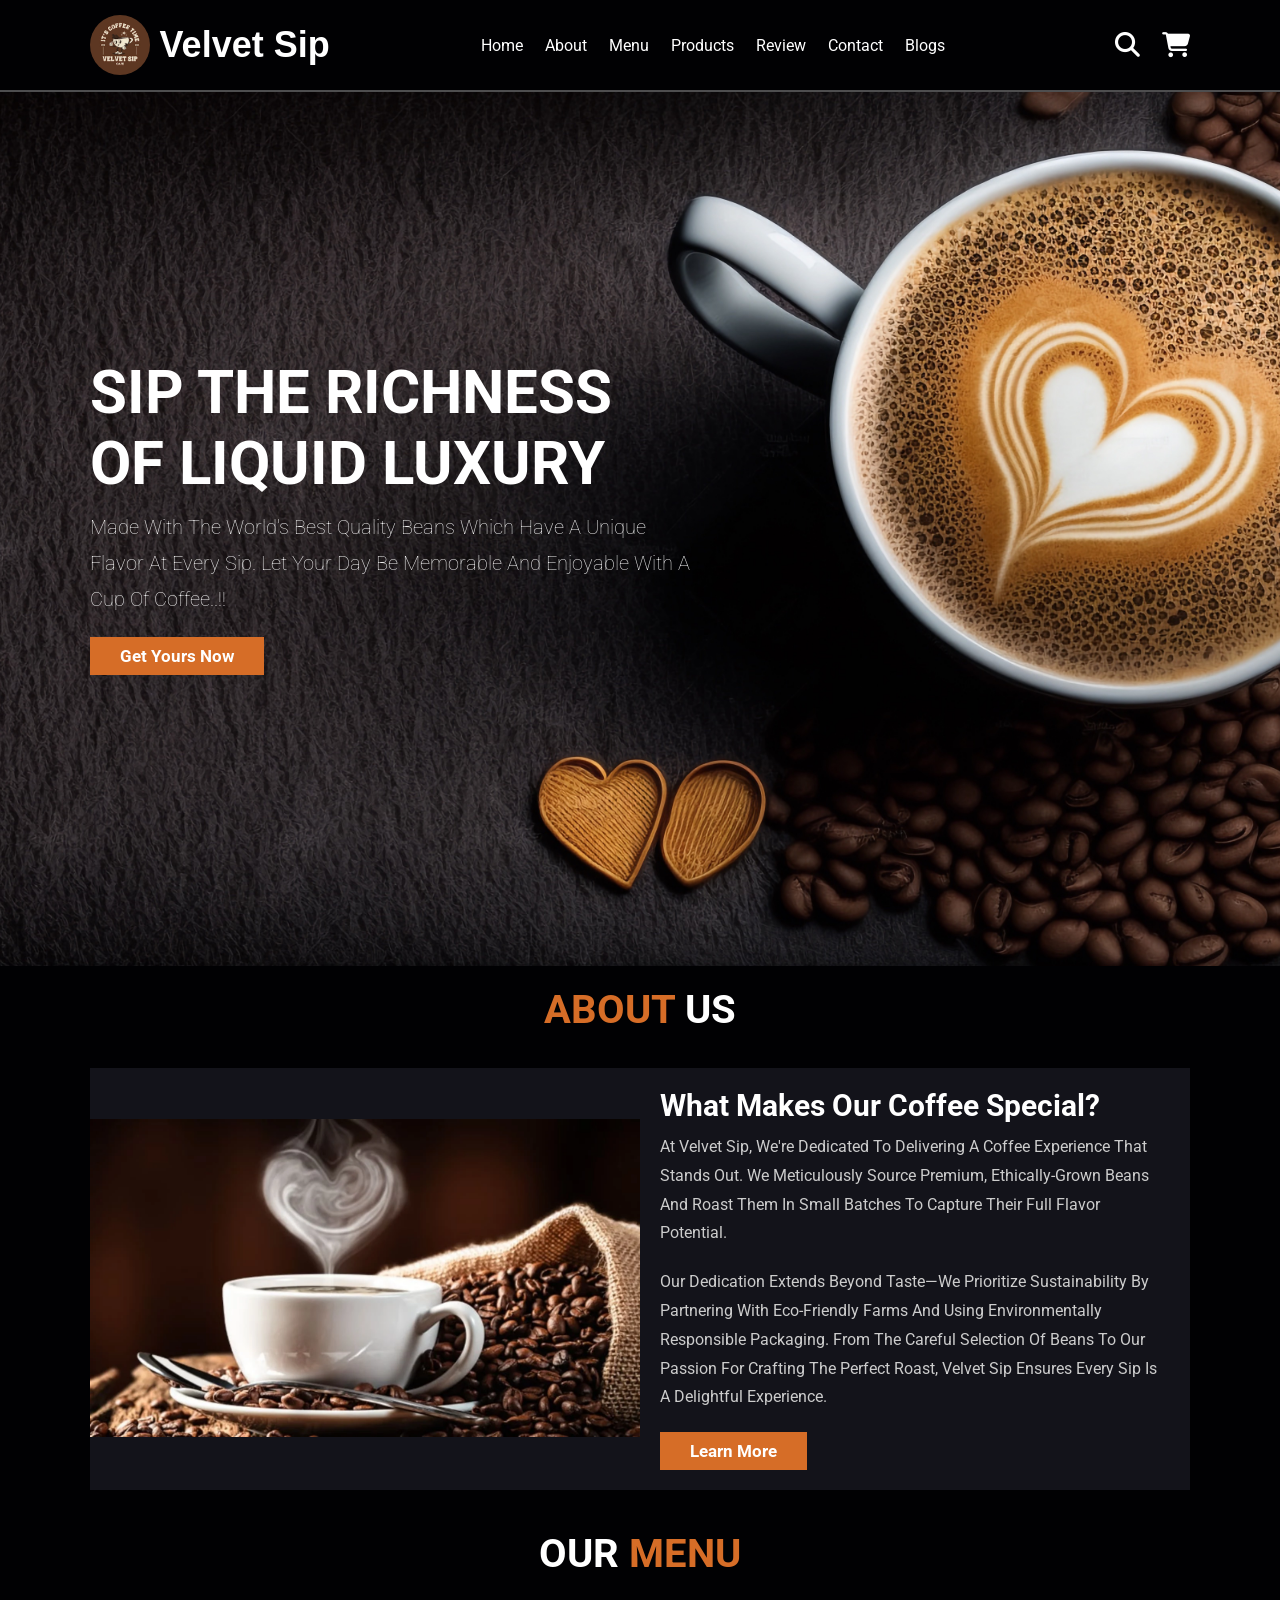
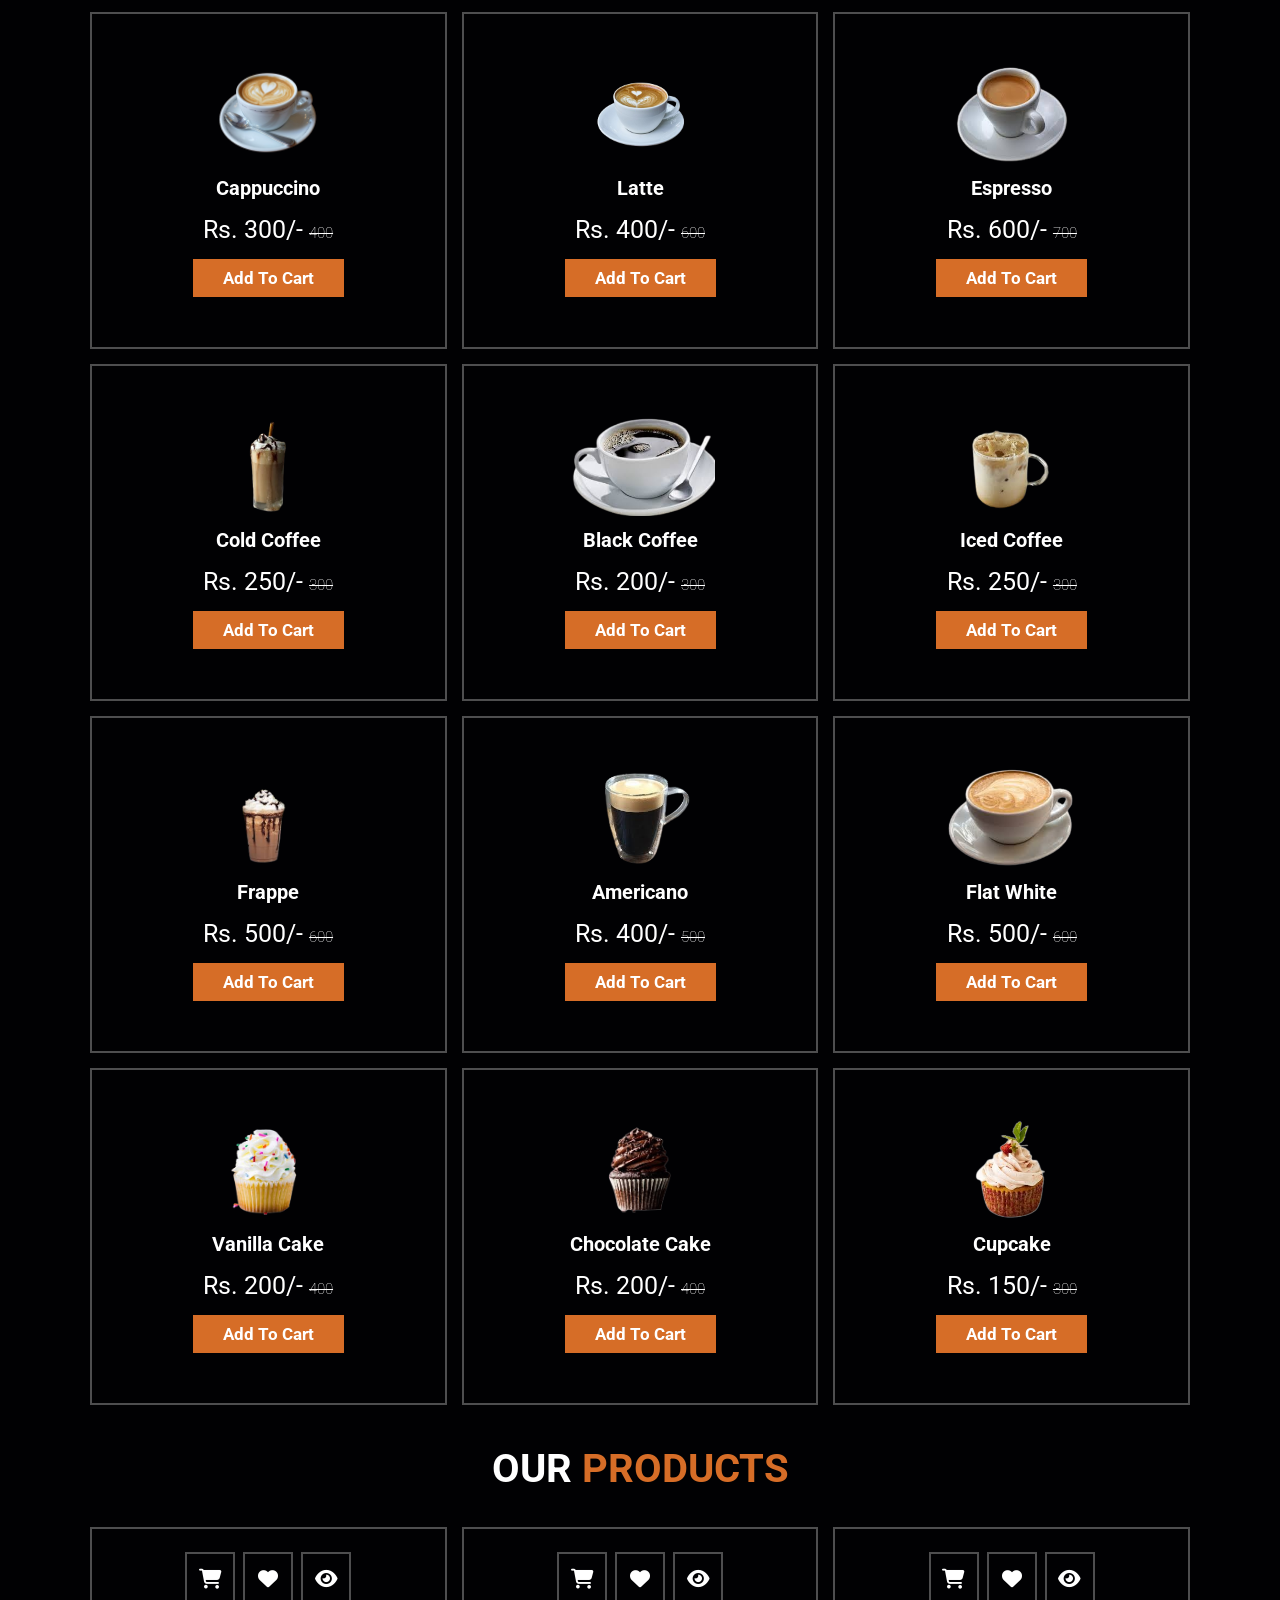
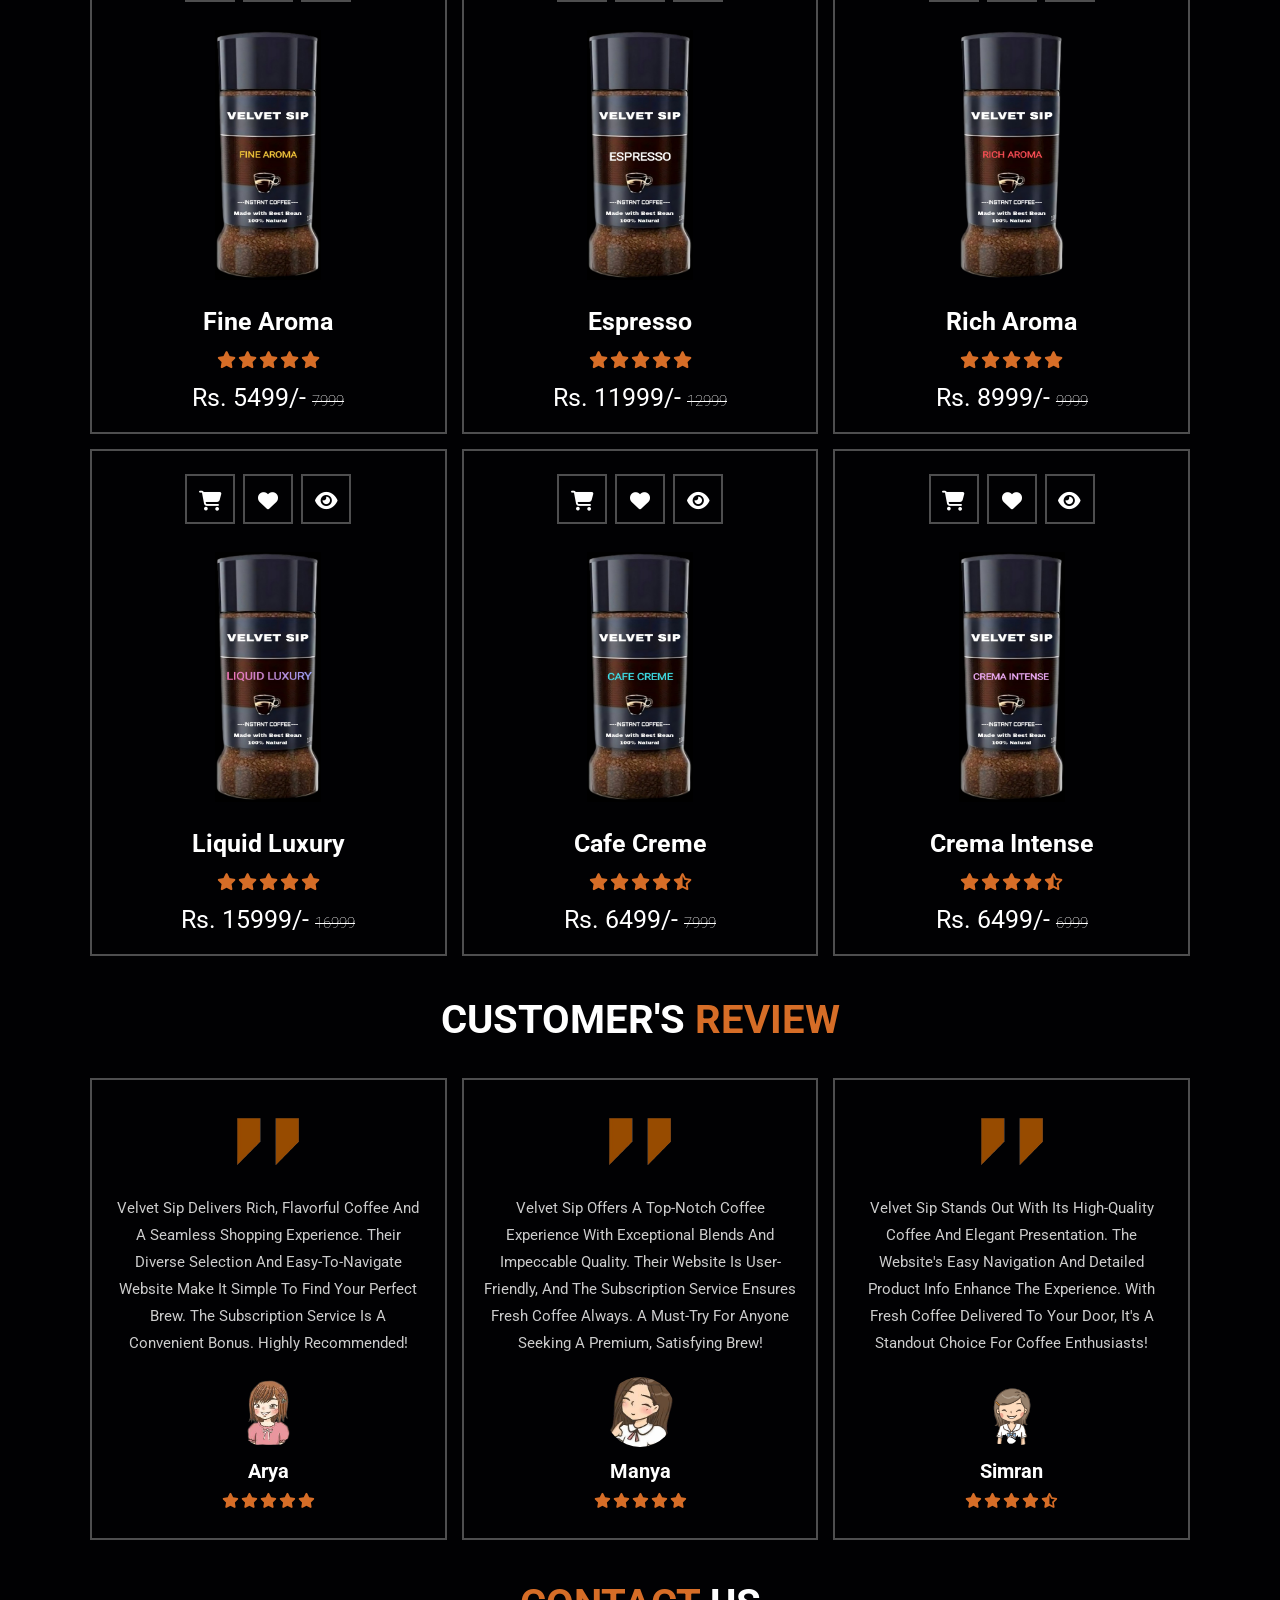
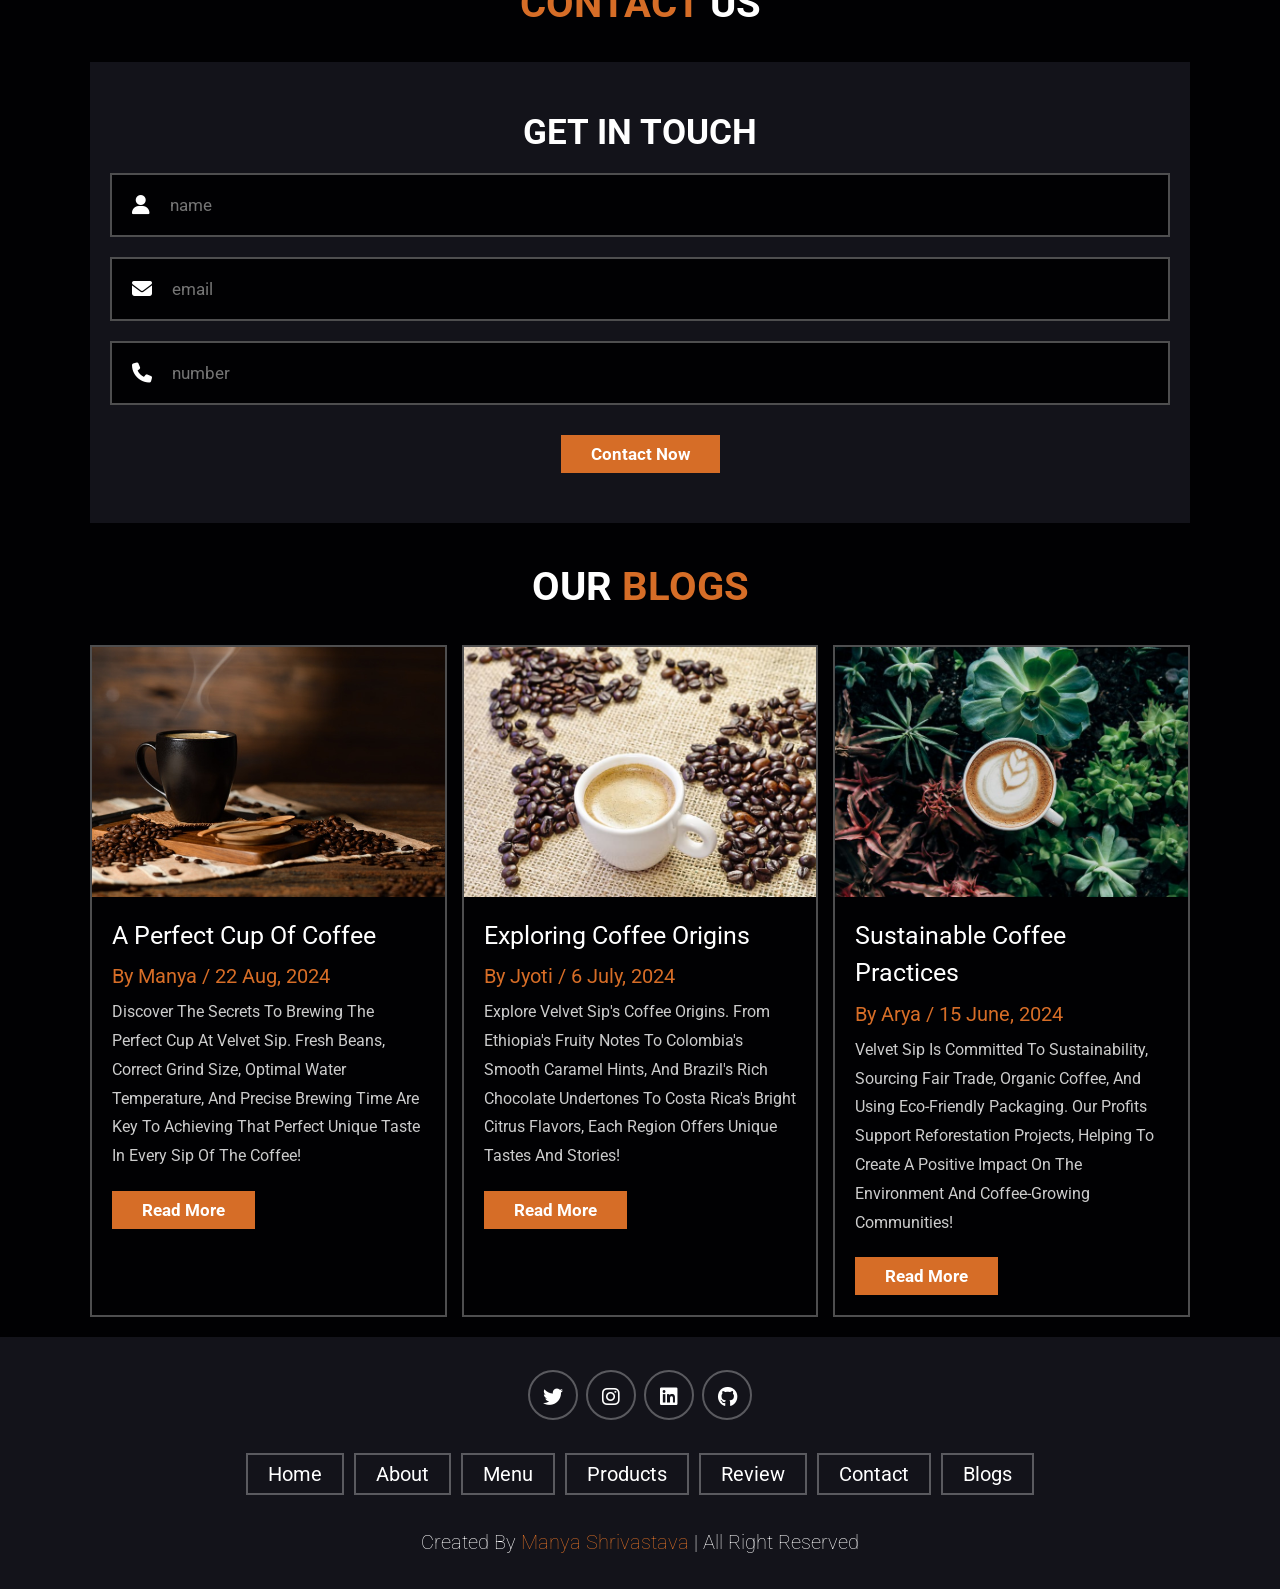
<file: index.html>
<!DOCTYPE html>
<html lang="en">

<head>
    <meta charset="UTF-8">
    <meta name="viewport" content="width=device-width, initial-scale=1.0">
    <title>Velvet Sip</title>
    <link rel="stylesheet" href="https://cdnjs.cloudflare.com/ajax/libs/font-awesome/6.6.0/css/all.min.css">
    <link rel="stylesheet" href="style.css">
    <link rel="shortcut icon" href="img/misc/logo.jpg">
</head>

<body>
    <header class="header">
        <a href="#" class="logo">
            <img style="border-radius: 50%;" src="img/misc/logo.jpg" alt="">
            <h1 class="brand-name">Velvet Sip</h1>
        </a>

        <nav class="navbar">
            <a href="#home">Home</a>
            <a href="#about">About</a>
            <a href="#menu">Menu</a>
            <a href="#products">Products</a>
            <a href="#review">Review</a>
            <a href="#contact">Contact</a>
            <a href="#blogs">Blogs</a>
        </nav>
        <div class="icons">
            <div class="fas fa-search" id="search-btn"></div>
            <div class="fas fa-shopping-cart" id="cart-btn"></div>
            <div class="fas fa-bars" id="menu-btn"></div>
        </div>

        <div class="search-form">
            <input type="search" id="search-box" placeholder="search here...">
            <label for="search-box" class="fas fa-search"></label>
        </div>

        <div class="cart-item-container">
            <div class="cart-item">
                <span class="fas fa-times"></span>
                <img src="img/menu/m10.png" alt="">
                <div class="content">
                    <h3>Vanilla Cake</h3>
                    <div class="price">Rs. 200</div>
                </div>
            </div>
            <div class="cart-item">
                <span class="fas fa-times"></span>
                <img src="img/menu/m7.png" alt="">
                <div class="content">
                    <h3>Frappe</h3>
                    <div class="price">Rs. 500</div>
                </div>
            </div>
            <div class="cart-item">
                <span class="fas fa-times"></span>
                <img src="img/menu/m2.png" alt="">
                <div class="content">
                    <h3>Latte</h3>
                    <div class="price">Rs. 400</div>
                </div>
            </div>
            <div class="cart-item">
                <span class="fas fa-times"></span>
                <img src="img/menu/m4.png" alt="">
                <div class="content">
                    <h3>Cold Coffee</h3>
                    <div class="price">Rs. 250</div>
                </div>
            </div>
            <a href="#menu" class="btn">Checkout Now</a>
        </div>

    </header>
    <br>
    <br>
    <br>
    <br>
    <br>
    <br>

    <section class="home" id="home">
        <div class="content">
            <h3>Sip the Richness of liquid Luxury</h3>
            <p>Made with the world's best quality beans which have a unique flavor at every sip. Let your day be
                memorable and enjoyable with a cup of coffee..!! </p>
            <a href="#menu" class="btn">Get Yours Now</a>
        </div>
    </section>

    <section class="about" id="about">

        <h1 class="heading"> <span>About</span> Us</h1>
        <div class="row">
            <div class="image">
                <img src="img/misc/about.webp" alt="">
            </div>
            <div class="content">
                <h3>What makes our coffee special?</h3>
                <p>At Velvet Sip, we're dedicated to delivering a coffee experience that stands out. We meticulously
                    source premium, ethically-grown beans and roast them in small batches to capture their full flavor
                    potential.</p>
                <p>Our dedication extends beyond taste—we prioritize sustainability by partnering with eco-friendly
                    farms and using environmentally responsible packaging. From the careful selection of beans to our
                    passion for crafting the perfect roast, Velvet Sip ensures every sip is a delightful experience.</p>
                <a href="about.html" class="btn">Learn More</a>
            </div>

        </div>

    </section>

    <section class="menu" id="menu">
        <h1 class="heading"> Our <span>Menu</span> </h1>

        <div class="box-container">
            <div class="box">
                <img src="img/menu/m1.png" alt="">
                <h3>Cappuccino</h3>
                <div class="price">Rs. 300/- <span>400</span></div>
                <a href="#" class="btn">Add to Cart</a>
            </div>
            <div class="box">
                <img src="img/menu/m2.png" alt="">
                <h3>Latte</h3>
                <div class="price">Rs. 400/- <span>600</span></div>
                <a href="#" class="btn">Add to Cart</a>
            </div>
            <div class="box">
                <img src="img/menu/m3.png" alt="">
                <h3>Espresso</h3>
                <div class="price">Rs. 600/- <span>700</span></div>
                <a href="#" class="btn">Add to Cart</a>
            </div>
            <div class="box">
                <img src="img/menu/m4.png" alt="">
                <h3>Cold Coffee</h3>
                <div class="price">Rs. 250/- <span>300</span></div>
                <a href="#" class="btn">Add to Cart</a>
            </div>
            <div class="box">
                <img src="img/menu/m5.png" alt="">
                <h3>Black Coffee</h3>
                <div class="price">Rs. 200/- <span>300</span></div>
                <a href="#" class="btn">Add to Cart</a>
            </div>
            <div class="box">
                <img src="img/menu/m6.png" alt="">
                <h3>Iced Coffee</h3>
                <div class="price">Rs. 250/- <span>300</span></div>
                <a href="#" class="btn">Add to Cart</a>
            </div>
            <div class="box">
                <img src="img/menu/m7.png" alt="">
                <h3>Frappe</h3>
                <div class="price">Rs. 500/- <span>600</span></div>
                <a href="#" class="btn">Add to Cart</a>
            </div>
            <div class="box">
                <img src="img/menu/m8.png" alt="">
                <h3>Americano</h3>
                <div class="price">Rs. 400/- <span>500</span></div>
                <a href="#" class="btn">Add to Cart</a>
            </div>
            <div class="box">
                <img src="img/menu/m9.png" alt="">
                <h3>Flat White</h3>
                <div class="price">Rs. 500/- <span>600</span></div>
                <a href="#" class="btn">Add to Cart</a>
            </div>
            <div class="box">
                <img src="img/menu/m10.png" alt="">
                <h3>Vanilla Cake</h3>
                <div class="price">Rs. 200/- <span>400</span></div>
                <a href="#" class="btn">Add to Cart</a>
            </div>
            <div class="box">
                <img src="img/menu/m11.png" alt="">
                <h3>Chocolate Cake</h3>
                <div class="price">Rs. 200/- <span>400</span></div>
                <a href="#" class="btn">Add to Cart</a>
            </div>
            <div class="box">
                <img src="img/menu/m12.png" alt="">
                <h3>Cupcake</h3>
                <div class="price">Rs. 150/- <span>300</span></div>
                <a href="#" class="btn">Add to Cart</a>
            </div>
        </div>
    </section>

    <section class="products" id="products">
        <h1 class="heading"> Our <span>Products</span></h1>
        <div class="box-container">
            <div class="box">
                <div class="icons">
                    <a href="#" class="fas fa-shopping-cart"></a>
                    <a href="#" class="fas fa-heart"></a>
                    <a href="#" class="fas fa-eye"></a>
                </div>
                <div class="image">
                    <img src="img/products/p1.jpg" alt="" height="250px" width="40%">
                </div>
                <div class="content">
                    <h3>Fine Aroma</h3>
                    <div class="stars">
                        <i class="fas fa-star"></i>
                        <i class="fas fa-star"></i>
                        <i class="fas fa-star"></i>
                        <i class="fas fa-star"></i>
                        <i class="fas fa-star"></i>
                    </div>
                    <div class="price">Rs. 5499/- <span>7999</span></div>
                </div>
            </div>
            <div class="box">
                <div class="icons">
                    <a href="#" class="fas fa-shopping-cart"></a>
                    <a href="#" class="fas fa-heart"></a>
                    <a href="#" class="fas fa-eye"></a>
                </div>
                <div class="image">
                    <img src="img/products/p2.jpg" alt="" height="250px" width="40%">
                </div>
                <div class="content">
                    <h3>Espresso</h3>
                    <div class="stars">
                        <i class="fas fa-star"></i>
                        <i class="fas fa-star"></i>
                        <i class="fas fa-star"></i>
                        <i class="fas fa-star"></i>
                        <i class="fas fa-star"></i>
                    </div>
                    <div class="price">Rs. 11999/- <span>12999</span></div>
                </div>
            </div>
            <div class="box">
                <div class="icons">
                    <a href="#" class="fas fa-shopping-cart"></a>
                    <a href="#" class="fas fa-heart"></a>
                    <a href="#" class="fas fa-eye"></a>
                </div>
                <div class="image">
                    <img src="img/products/p3.png" alt="" height="250px" width="40%">
                </div>
                <div class="content">
                    <h3>Rich Aroma</h3>
                    <div class="stars">
                        <i class="fas fa-star"></i>
                        <i class="fas fa-star"></i>
                        <i class="fas fa-star"></i>
                        <i class="fas fa-star"></i>
                        <i class="fas fa-star"></i>
                    </div>
                    <div class="price">Rs. 8999/- <span>9999</span></div>
                </div>
            </div>
            <div class="box">
                <div class="icons">
                    <a href="#" class="fas fa-shopping-cart"></a>
                    <a href="#" class="fas fa-heart"></a>
                    <a href="#" class="fas fa-eye"></a>
                </div>
                <div class="image">
                    <img src="img/products/p4.jpg" alt="" height="250px" width="40%">
                </div>
                <div class="content">
                    <h3>Liquid Luxury</h3>
                    <div class="stars">
                        <i class="fas fa-star"></i>
                        <i class="fas fa-star"></i>
                        <i class="fas fa-star"></i>
                        <i class="fas fa-star"></i>
                        <i class="fas fa-star"></i>
                    </div>
                    <div class="price">Rs. 15999/- <span>16999</span></div>
                </div>
            </div>
            <div class="box">
                <div class="icons">
                    <a href="#" class="fas fa-shopping-cart"></a>
                    <a href="#" class="fas fa-heart"></a>
                    <a href="#" class="fas fa-eye"></a>
                </div>
                <div class="image">
                    <img src="img/products/p5.jpg" alt="" height="250px" width="40%">
                </div>
                <div class="content">
                    <h3>Cafe Creme</h3>
                    <div class="stars">
                        <i class="fas fa-star"></i>
                        <i class="fas fa-star"></i>
                        <i class="fas fa-star"></i>
                        <i class="fas fa-star"></i>
                        <i class="fas fa-star-half-alt"></i>
                    </div>
                    <div class="price">Rs. 6499/- <span>7999</span></div>
                </div>
            </div>
            <div class="box">
                <div class="icons">
                    <a href="#" class="fas fa-shopping-cart"></a>
                    <a href="#" class="fas fa-heart"></a>
                    <a href="#" class="fas fa-eye"></a>
                </div>
                <div class="image">
                    <img src="img/products/p6.jpg" alt="" height="250px" width="40%">
                </div>
                <div class="content">
                    <h3>Crema Intense</h3>
                    <div class="stars">
                        <i class="fas fa-star"></i>
                        <i class="fas fa-star"></i>
                        <i class="fas fa-star"></i>
                        <i class="fas fa-star"></i>
                        <i class="fas fa-star-half-alt"></i>
                    </div>
                    <div class="price">Rs. 6499/- <span>6999</span></div>
                </div>
            </div>
        </div>
    </section>

    <section class="review" id="review">

        <h1 class="heading"> Customer's <span>Review</span></h1>

        <div class="box-container">

            <div class="box">
                <img src="img/customer/quote.png" alt="" class="quote">
                <p>Velvet Sip delivers rich, flavorful coffee and a seamless shopping experience. Their diverse
                    selection and easy-to-navigate website make it simple to find your perfect brew. The subscription
                    service is a convenient bonus. Highly recommended!</p>
                <img src="img/customer/avatar1.png" class="user" alt="">
                <h3>Arya</h3>
                <div class="stars">
                    <i class="fas fa-star"></i>
                    <i class="fas fa-star"></i>
                    <i class="fas fa-star"></i>
                    <i class="fas fa-star"></i>
                    <i class="fas fa-star"></i>
                </div>
            </div>

            <div class="box">
                <img src="img/customer/quote.png" alt="" class="quote">
                <p>Velvet Sip offers a top-notch coffee experience with exceptional blends and impeccable quality. Their
                    website is user-friendly, and the subscription service ensures fresh coffee always. A must-try for
                    anyone seeking a premium, satisfying brew!</p>
                <img src="img/customer/avatar2.png" class="user" alt="">
                <h3>Manya</h3>
                <div class="stars">
                    <i class="fas fa-star"></i>
                    <i class="fas fa-star"></i>
                    <i class="fas fa-star"></i>
                    <i class="fas fa-star"></i>
                    <i class="fas fa-star"></i>
                </div>
            </div>

            <div class="box">
                <img src="img/customer/quote.png" alt="" class="quote">
                <p>Velvet Sip stands out with its high-quality coffee and elegant presentation. The website's easy
                    navigation and detailed product info enhance the experience. With fresh coffee delivered to your
                    door, it's a standout choice for coffee enthusiasts!</p>
                <img src="img/customer/avatar3.png" class="user" alt="">
                <h3>Simran</h3>
                <div class="stars">
                    <i class="fas fa-star"></i>
                    <i class="fas fa-star"></i>
                    <i class="fas fa-star"></i>
                    <i class="fas fa-star"></i>
                    <i class="fas fa-star-half-alt"></i>
                </div>
            </div>
        </div>

    </section>

    <section class="contact" id="contact">

        <h1 class="heading"><span>Contact </span>Us </h1>
        <div class="row">

            <!-- <iframe src="https://www.google.com/maps/embed?pb=!1m18!1m12!1m3!1d437.7870942105418!2d77.04052640024767!3d28.62086685586296!2m3!1f0!2f0!3f0!3m2!1i1024!2i768!4f13.1!3m3!1m2!1s0x390d0526ee6eb389%3A0xe7dc5bf61b459659!2sMohan%20Garden%2C%20Nawada%2C%20Delhi%2C%20110059!5e0!3m2!1sen!2sin!4v1723905123215!5m2!1sen!2sin"
            allowfullscreen="" loading="lazy"></iframe> -->

            <form action="">
                <h3>Get In Touch</h3>
                <div class="inputBox">
                    <span class="fas fa-user"></span>
                    <input type="text" placeholder="name">
                </div>
                <div class="inputBox">
                    <span class="fas fa-envelope"></span>
                    <input type="email" placeholder="email">
                </div>
                <div class="inputBox">
                    <span class="fas fa-phone"></span>
                    <input type="number" placeholder="number">
                </div>
                <input type="submit" value="contact now" class="btn">
            </form>

        </div>
    </section>

    <section class="blogs" id="blogs">

        <h1 class="heading">Our <span>Blogs</span></h1>

        <div class="box-container">
            <div class="box">
                <div class="image">
                    <img src="img/blog/blog1.jpg" alt="">
                </div>
                <div class="content">
                    <a href="#" class="title">A Perfect Cup of Coffee</a>
                    <span>By Manya / 22 Aug, 2024</span>
                    <p>Discover the secrets to brewing the perfect cup at Velvet Sip. Fresh beans, correct grind size,
                        optimal water temperature, and precise brewing time are key to achieving that perfect unique
                        taste in every sip of the coffee!</p>
                    <a href="#" class="btn">Read More</a>
                </div>
            </div>
            <div class="box">
                <div class="image">
                    <img src="img/blog/blog2.jpg" alt="">
                </div>
                <div class="content">
                    <a href="#" class="title">Exploring Coffee Origins</a>
                    <span>By Jyoti / 6 July, 2024</span>
                    <p>Explore Velvet Sip's coffee origins. From Ethiopia's fruity notes to Colombia's smooth caramel
                        hints, and Brazil's rich chocolate undertones to Costa Rica's bright citrus flavors, each region
                        offers unique tastes and stories!</p>
                    <a href="#" class="btn">Read More</a>
                </div>
            </div>
            <div class="box">
                <div class="image">
                    <img src="img/blog/blog3.jpg" alt="">
                </div>
                <div class="content">
                    <a href="#" class="title">Sustainable Coffee Practices</a>
                    <span>By Arya / 15 June, 2024</span>
                    <p>Velvet Sip is committed to sustainability, sourcing fair trade, organic coffee, and using
                        eco-friendly packaging. Our profits support reforestation projects, helping to create a positive
                        impact on the environment and coffee-growing communities!</p>
                    <a href="#" class="btn">Read More</a>
                </div>
            </div>
        </div>

    </section>

    <section class="footer">

        <div class="share">
            <a href="https://x.com/manyashrivastava?s=08" class="fab fa-twitter"></a>
            <a href="https://www.instagram.com/manyashrivastava/?igsh=MXB4cmtycnV5dmhiZA%3D%3D"
                class="fab fa-instagram"></a>
            <a href="https://www.linkedin.com/in/manyashrivastavaofficial" class="fab fa-linkedin"></a>
            <a href="https://github.com/ManyaShrivastava" class="fab fa-github"></a>
        </div>

        <div class="links">
            <a href="#home">Home</a>
            <a href="#about">About</a>
            <a href="#menu">Menu</a>
            <a href="#products">Products</a>
            <a href="#review">Review</a>
            <a href="#contact">Contact</a>
            <a href="#blogs">Blogs</a>
        </div>

        <div class="credit">Created By <span>Manya Shrivastava</span> | All Right Reserved</div>

    </section>

    <script src="script.js"></script>

</body>

</html>
</file>
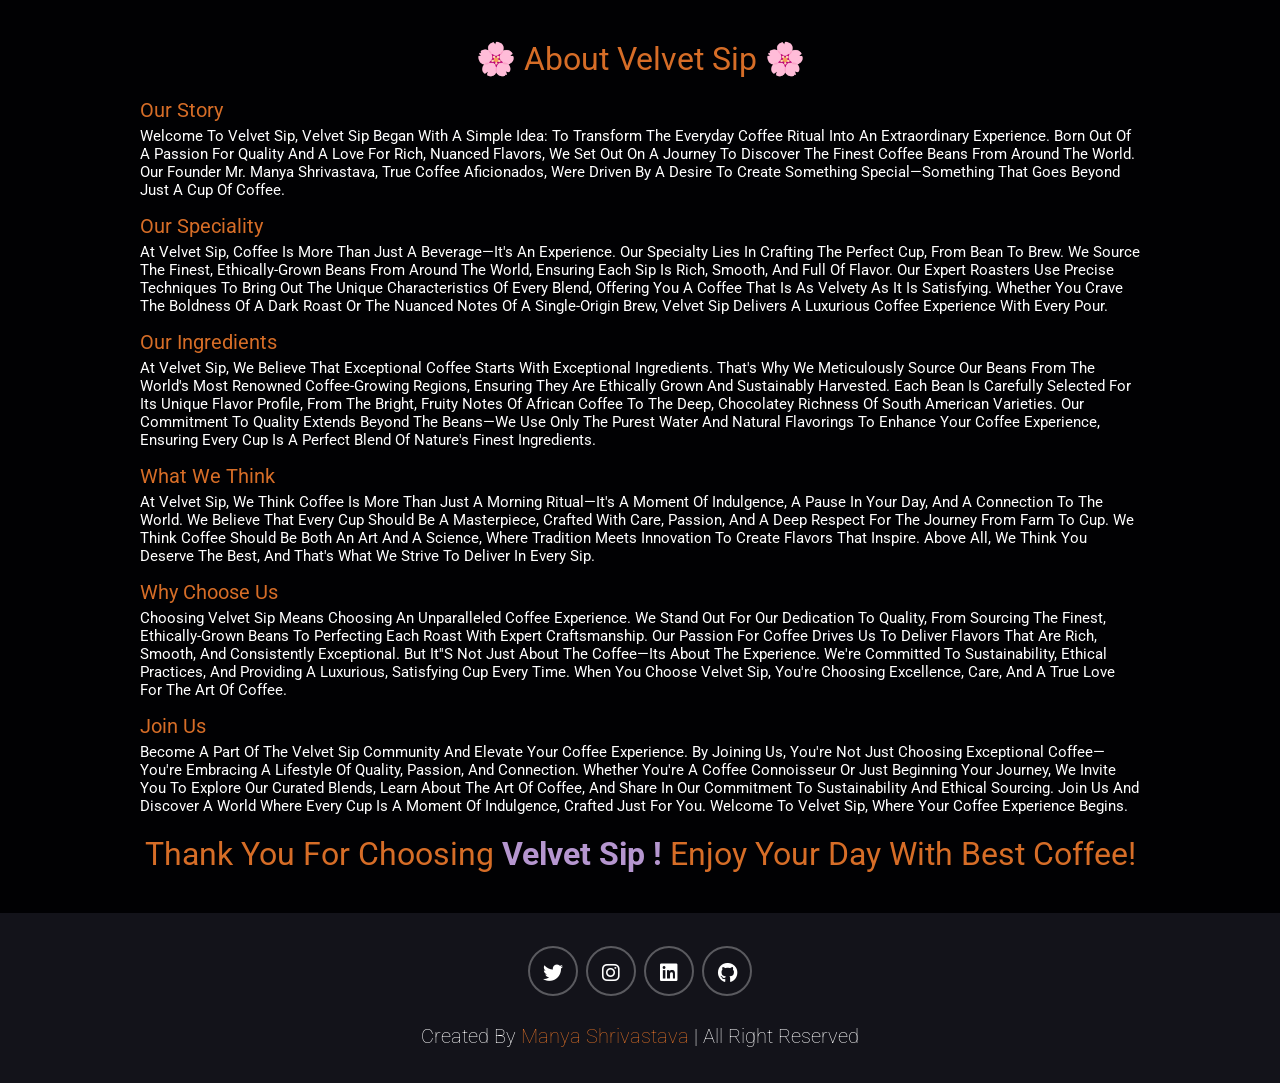
<file: about.html>
<!DOCTYPE html>
<html lang="en">

<head>
    <meta charset="UTF-8">
    <meta name="viewport" content="width=device-width, initial-scale=1.0">
    <title>Velvet Sip - About</title>
    <link rel="stylesheet" href="style.css">
    <link rel="stylesheet" href="https://cdnjs.cloudflare.com/ajax/libs/font-awesome/6.6.0/css/all.min.css">
    <link rel="shortcut icon" href="img/misc/logo.jpg">
</head>

<body>

    <main>
        <section class="page-header-about page-header">
            <p class="about-title">🌸 About Velvet Sip 🌸</p>

            <p class="about-heading">Our Story</p>
            <p class="about-desc">Welcome to Velvet Sip, Velvet Sip began with a simple idea: to transform the everyday
                coffee ritual into an extraordinary experience. Born out of a passion for quality and a love for rich,
                nuanced flavors, we set out on a journey to discover the finest coffee beans from around the world. Our
                founder Mr. Manya Shrivastava, true coffee aficionados, were driven by a desire to create something special—something that
                goes beyond just a cup of coffee.</p>

            <p class="about-heading">Our Speciality</p>
            <p class="about-desc">At Velvet Sip, coffee is more than just a beverage—it's an experience. Our specialty
                lies in crafting the perfect cup, from bean to brew. We source the finest, ethically-grown beans from
                around the world, ensuring each sip is rich, smooth, and full of flavor. Our expert roasters use precise
                techniques to bring out the unique characteristics of every blend, offering you a coffee that is as
                velvety as it is satisfying. Whether you crave the boldness of a dark roast or the nuanced notes of a
                single-origin brew, Velvet Sip delivers a luxurious coffee experience with every pour.</p>

            <p class="about-heading">Our Ingredients</p>
            <p class="about-desc">
                At Velvet Sip, we believe that exceptional coffee starts with exceptional ingredients. That's why we
                meticulously source our beans from the world's most renowned coffee-growing regions, ensuring they are
                ethically grown and sustainably harvested. Each bean is carefully selected for its unique flavor
                profile, from the bright, fruity
                notes of African coffee to the deep, chocolatey richness of South American varieties. Our commitment to
                quality extends beyond the beans—we use only the purest water and natural flavorings to enhance your
                coffee experience, ensuring every cup is a perfect blend of nature's finest ingredients.</p>

            <p class="about-heading">What we Think</p>
            <p class="about-desc">At Velvet Sip, we think coffee is more than just a morning ritual—it's a moment of
                indulgence, a pause
                in your day, and a connection to the world. We believe that every cup should be a masterpiece, crafted
                with care, passion, and a deep respect for the journey from farm to cup. We think coffee should be both
                an art and a science, where tradition meets innovation to create flavors that inspire. Above all, we
                think you deserve the best, and that's what we strive to deliver in every sip.</p>

            <p class="about-heading">Why Choose Us</p>
            <p class="about-desc">Choosing Velvet Sip means choosing an unparalleled coffee experience. We stand out for
                our dedication to quality, from sourcing the finest, ethically-grown beans to perfecting each roast with
                expert craftsmanship. Our passion for coffee drives us to deliver flavors that are rich, smooth, and
                consistently exceptional. But it''s not just about the coffee—its about the experience. We're committed
                to sustainability, ethical practices, and providing a luxurious, satisfying cup every time. When you
                choose Velvet Sip, you're choosing excellence, care, and a true love for the art of coffee.</p>

            <p class="about-heading">Join Us</p>
            <p class="about-desc">Become a part of the Velvet Sip community and elevate your coffee experience. By
                joining us, you're not just choosing exceptional coffee—you're embracing a lifestyle of quality,
                passion, and connection. Whether you're a coffee connoisseur or just beginning your journey, we invite
                you to explore our curated blends, learn about the art of coffee, and share in our commitment to
                sustainability and ethical sourcing. Join us and discover a world where every cup is a moment of
                indulgence, crafted just for you. Welcome to Velvet Sip, where your coffee experience begins.</p>

            <p class="about-title">Thank you for choosing <a href="index.html" style="color: rgb(181, 150, 207); font-weight: bolder;">Velvet Sip !</a> Enjoy your day with best
                Coffee!</p>
        </section>
    </main>

    <section class="footer">

        <div class="share">
            <a href="https://x.com/manyashrivastava?s=08" class="fab fa-twitter"></a>
            <a href="https://www.instagram.com/manyashrivastava/?igsh=MXB4cmtycnV5dmhiZA%3D%3D" class="fab fa-instagram"></a>
            <a href="https://www.linkedin.com/in/manyashrivastavaofficial" class="fab fa-linkedin"></a>
            <a href="https://github.com/ManyaShrivastava" class="fab fa-github"></a>
        </div>

        <div class="credit">Created By <span>Manya Shrivastava</span> | All Right Reserved</div>

    </section>

</body>

</html>
</file>
<file: style.css>
@import url('https://fonts.googleapis.com/css2?family=Roboto:wght@100;300;400;500;700&display=swap');

:root {
    --main-color: #d66d27;
    /* --main-color: #eeb268; */
    --black: #13131a;
    --bg: #010103;
    --border: 0.2rem solid rgba(255, 255, 255, .3);
}

* {
    font-family: 'Roboto', sans-serif;
    margin: 0;
    padding: 0;
    box-sizing: border-box;
    outline: none;
    border: none;
    text-decoration: none;
    text-transform: capitalize;
    transition: .2s linear;
}

html {
    font-size: 62.5%;
    overflow-x: hidden;
    scroll-padding-top: 9rem;
    scroll-behavior: smooth;
}

html::-webkit-scrollbar {
    width: .8rem;
}

html::-webkit-scrollbar-track {
    background: transparent;
}

html::-webkit-scrollbar-thumb {
    background: #fff;
    border-radius: 5rem;
}

body {
    background: var(--bg);
}

section {
    padding: 2rem 7%;
}

.heading {
    text-align: center;
    color: #fff;
    text-transform: uppercase;
    padding-bottom: 3.5rem;
    font-size: 4rem;
}

.heading span {
    color: var(--main-color);
    text-transform: uppercase;
}

.btn {
    margin-top: 1rem;
    display: inline-block;
    padding: .9rem 3rem;
    font-size: 1.7rem;
    color: #ffffff;
    font-weight: bold;
    background: var(--main-color);
    cursor: pointer;
}

.btn:hover {
    letter-spacing: .2rem;
}

.header {
    background: var(--bg);
    display: flex;
    align-items: center;
    justify-content: space-between;
    padding: 1.5rem 7%;
    border-bottom: var(--border);
    position: fixed;
    top: 0;
    left: 0;
    right: 0;
    z-index: 1000;
}
.logo{
    display: flex;
    justify-content: center;
    align-items: center;
    gap: 10px;
    font-size: large;
    border-radius: 50%;
}

.header .logo img {
    height: 6rem;
    display: flex;
    align-items: center;
}

.brand-name {
    color: #ffffff;
    font-family: Verdana, Geneva, Tahoma, sans-serif;
}

.header .navbar a {
    margin: 0 1rem;
    font-size: 1.6rem;
    color: #fff;
}

.header .navbar a:hover {
    color: var(--main-color);
    border-bottom: .1rem solid var(--main-color);
    padding-bottom: .5rem;
}

.header .icons div {
    color: #fff;
    cursor: pointer;
    font-size: 2.5rem;
    margin-left: 2rem;
}

.header .icons div:hover {
    color: var(--main-color);
}

#menu-btn {
    display: none;
}

.header .search-form {
    position: absolute;
    top: 115%;
    right: 7%;
    background: #fff;
    width: 50rem;
    height: 5rem;
    display: flex;
    align-items: center;
    transform: scaleY(0);
    transform-origin: top;
}

.header .search-form.active {
    transform: scaleY(1);
}

.header .search-form input {
    height: 100%;
    width: 100%;
    font-size: 1.6rem;
    color: var(--black);
    padding: 1rem;
    text-transform: none;
}

.header .search-form label {
    cursor: pointer;
    font-size: 2.2rem;
    margin-right: 1.5rem;
    columns: var(--black);
}

.header .search-form label:hover {
    color: var(--main-color);
}

.header .cart-item-container {
    position: absolute;
    top: 100%;
    right: -100%;
    height: calc(100vh - 9.5rem);
    width: 35rem;
    background: #fff;
    padding: 0 1.5rem;
}

.header .cart-item-container.active {
    right: 0;
}

.header .cart-item-container .cart-item {
    position: relative;
    margin: 2rem 0;
    display: flex;
    align-items: center;
    gap: 1.5rem;
}

.header .cart-item-container .cart-item .fa-times {
    position: absolute;
    top: 1rem;
    right: 1rem;
    font-size: 2rem;
    cursor: pointer;
    color: var(--black);
}

.header .cart-item-container .cart-item .fa-times:hover {
    color: var(--main-color);
}

.header .cart-item-container .cart-item img {
    height: 7rem;
}

.header .cart-item-container .cart-item .content h3 {
    font-size: 2rem;
    color: var(--black);
    padding-bottom: 5rem;
}

.header .cart-item-container .cart-item .content .price {
    font-size: 1.5rem;
    color: var(--main-color);
}

.header .cart-item-container .btn {
    width: 100%;
    text-align: center;
}

.home {
    min-height: 100vh;
    display: flex;
    align-items: center;
    background: url(img/misc/coffee\ cover.jpg) no-repeat;
    background-size: cover;
    background-position: center;
}

.home .content {
    max-width: 60rem;
}

.home .content h3 {
    font-size: 6rem;
    text-transform: uppercase;
    color: #fff;
}

.home .content p {
    font-size: 2rem;
    font-weight: lighter;
    line-height: 1.8;
    padding: 1rem 0;
    color: #eee;
}

.about .row {
    display: flex;
    align-items: center;
    background: var(--black);
    flex-wrap: wrap;
}

.about .row .image {
    flex: 1 1 45rem;
}

.about .row .image img {
    width: 100%;
}

.about .row .content {
    flex: 1 1 45rem;
    padding: 2rem;
}

.about .row .content h3 {
    font-size: 3rem;
    color: #fff;
}

.about .row .content p {
    font-size: 1.6rem;
    color: #ccc;
    padding: 1rem 0;
    line-height: 1.8;
}

.menu .box-container {
    display: grid;
    grid-template-columns: repeat(auto-fit, minmax(30rem, 1fr));
    gap: 1.5rem;
}

.menu .box-container .box {
    padding: 5rem;
    text-align: center;
    border: var(--border);
}

.menu .box-container .box img {
    height: 10rem;
}

.menu .box-container .box h3 {
    color: #fff;
    font-size: 2rem;
    padding: 1rem 0;
}

.menu .box-container .box .price {
    color: #fff;
    font-size: 2.5rem;
    padding: .5rem 0;
}

.menu .box-container .box .price span {
    color: #fff;
    font-size: 1.5rem;
    text-decoration: line-through;
    font-weight: lighter;
}

.menu .box-container .box:hover {
    background: #fff;
}

.menu .box-container .box:hover {
    background: var(--black);
}

.products .box-container {
    display: grid;
    grid-template-columns: repeat(auto-fit, minmax(30rem, 1fr));
    gap: 1.5rem;
}

.products .box-container .box {
    text-align: center;
    border: var(--border);
    padding: 2rem;
}

.products .box-container .box .icons a {
    height: 5rem;
    width: 5rem;
    line-height: 5rem;
    font-size: 2rem;
    border: var(--border);
    color: #fff;
    margin: .3rem;
}

.products .box-container .box .icons a:hover {
    background: var(--main-color);
}

.products .box-container .box .image {
    padding: 2.5rem;
}


/* .products .box-container .box .image img {
    height: 25rem;
} */


.products .box-container .box .content h3 {
    color: #fff;
    font-size: 2.5rem;
}


.products .box-container .box .content .stars {
    padding: 1.5rem;
}

.products .box-container .box .content .stars i {
    font-size: 1.7rem;
    color: var(--main-color);
}

.products .box-container .box .content .price {
    color: #fff;
    font-size: 2.5rem;
}

.products .box-container .box .content .price span {
    text-decoration: line-through;
    font-size: 1.5rem;
    font-weight: lighter;
}

.review .box-container {
    display: grid;
    grid-template-columns: repeat(auto-fit, minmax(30rem, 1fr));
    gap: 1.5rem;
}

.review .box-container .box {
    border: var(--border);
    text-align: center;
    padding: 3rem 2rem;
}

.review .box-container .box p {
    font-size: 1.5rem;
    line-height: 1.8;
    color: #ccc;
    padding: 2rem 0;
}

.review .box-container .box .user {
    height: 7rem;
    width: 7rem;
    border-radius: 50%;
    object-fit: cover;
}

.review .box-container .box h3 {
    padding: 1rem 0;
    font-size: 2rem;
    color: #fff;
}

.review .box-container .box .stars i {
    font-size: 1.5rem;
    color: var(--main-color);
}

.review .box-container .box .quote {
    width: 20%;
}

.contact .row {
    display: flex;
    background: var(--black);
    flex-wrap: wrap;
    gap: 1rem;
}

.contact .row .map {
    flex: 1 1 45rem;
    width: 100%;
    object-fit: cover;
}

.contact .row form {
    flex: 1 1 45rem;
    padding: 5rem 2rem;
    text-align: center;
}

.contact .row form h3 {
    text-transform: uppercase;
    font-size: 3.5rem;
    color: #fff;
}

.contact .row form .inputBox {
    display: flex;
    align-items: center;
    margin-top: 2rem;
    margin-bottom: 2rem;
    background: var(--bg);
    border: var(--border);
}

.contact .row form .inputBox span {
    color: #fff;
    font-size: 2rem;
    padding-left: 2rem;
}

.contact .row form .inputBox input {
    width: 100%;
    padding: 2rem;
    font-size: 1.7rem;
    color: #fff;
    text-transform: none;
    background: none;
}

.blogs .box-container {
    display: grid;
    grid-template-columns: repeat(auto-fit, minmax(30rem, 1fr));
    gap: 1.5rem;
}

.blogs .box-container .box {
    border: var(--border);
}

.blogs .box-container .box .image {
    height: 25rem;
    overflow: hidden;
    width: 100%;
}

.blogs .box-container .box .image {
    height: 25rem;
    overflow: hidden;
    width: 100%;
}

.blogs .box-container .box .image img {
    height: 100%;
    object-fit: cover;
    width: 100%;
}

.blogs .box-container .box:hover .image img {
    transform: scale(1.2);
}

.blogs .box-container .box .content {
    padding: 2rem;
}

.blogs .box-container .box .content .title {
    font-size: 2.5rem;
    line-height: 1.5;
    color: #fff;
}

.blogs .box-container .box .content .title:hover {
    color: var(--main-color);
}

.blogs .box-container .box .content span {
    color: var(--main-color);
    display: block;
    padding-top: 1rem;
    font-size: 2rem;
}

.blogs .box-container .box .content p {
    font-size: 1.6rem;
    line-height: 1.8;
    color: #ccc;
    padding: 1rem 0;
}

.footer {
    background: var(--black);
    text-align: center;
}

.footer .share {
    padding: 1rem 0;
}

.footer .share a {
    height: 5rem;
    width: 5rem;
    line-height: 5rem;
    font-size: 2rem;
    color: #fff;
    border: var(--border);
    margin: .3rem;
    border-radius: 50%;
}

.footer .share a:hover {
    background-color: var(--main-color);
}

.footer .links {
    display: flex;
    justify-content: center;
    flex-wrap: wrap;
    padding: 2rem 0;
    gap: 1rem;
}

.footer .links a {
    padding: .7rem 2rem;
    color: #fff;
    border: var(--border);
    font-size: 2rem;
}

.footer .links a:hover {
    background: var(--main-color);
}

.footer .credit {
    font-size: 2rem;
    color: #fff;
    font-weight: lighter;
    padding: 1.5rem;
}

.footer .credit span {
    color: var(--main-color);
}


@media (max-width:991px) {

    html {
        font-size: 55%;
    }

    .header {
        padding: 1.5rem 2rem;
    }

    

    section {
        padding: 2rem;
    }

}

@media (max-width:768px) {

    #menu-btn {
        display: inline-block;
    }

    .header .navbar {
        position: absolute;
        top: 100%;
        right: -100%;
        background: #fff;
        width: 30rem;
        height: calc(100vh - 9.5rem);
    }

    .header .navbar.active {
        right: 0;
    }

    .header .navbar a {
        color: var(--black);
        display: block;
        margin: 1.5rem;
        padding: .5rem;
        font-size: 2rem;
    }

    .header .search-form {
        width: 90%;
        right: 2rem;
    }

    .home {
        background-position: left;
        justify-content: center;
        text-align: center;
    }

    .home .content h3 {
        font-size: 4.5rem;
    }

    home .content p {
        font-size: 1.5rem;
    }

}

@media (max-width:450px) {

    html {
        font-size: 50%;
    }
}

.about-title {
    text-align: center;
    font-size: xx-large;
    color: var(--main-color);
    margin: 2rem;
}

.about-heading {
    color: var(--main-color);
    font-size: 2rem;
    margin-bottom: .5rem;
    margin-left: 5rem;
}

.about-desc {
    color: white;
    font-size: 1.5rem;
    margin-bottom: 1.5rem;
    margin-left: 5rem;
    margin-right: 5rem;
}
</file>
